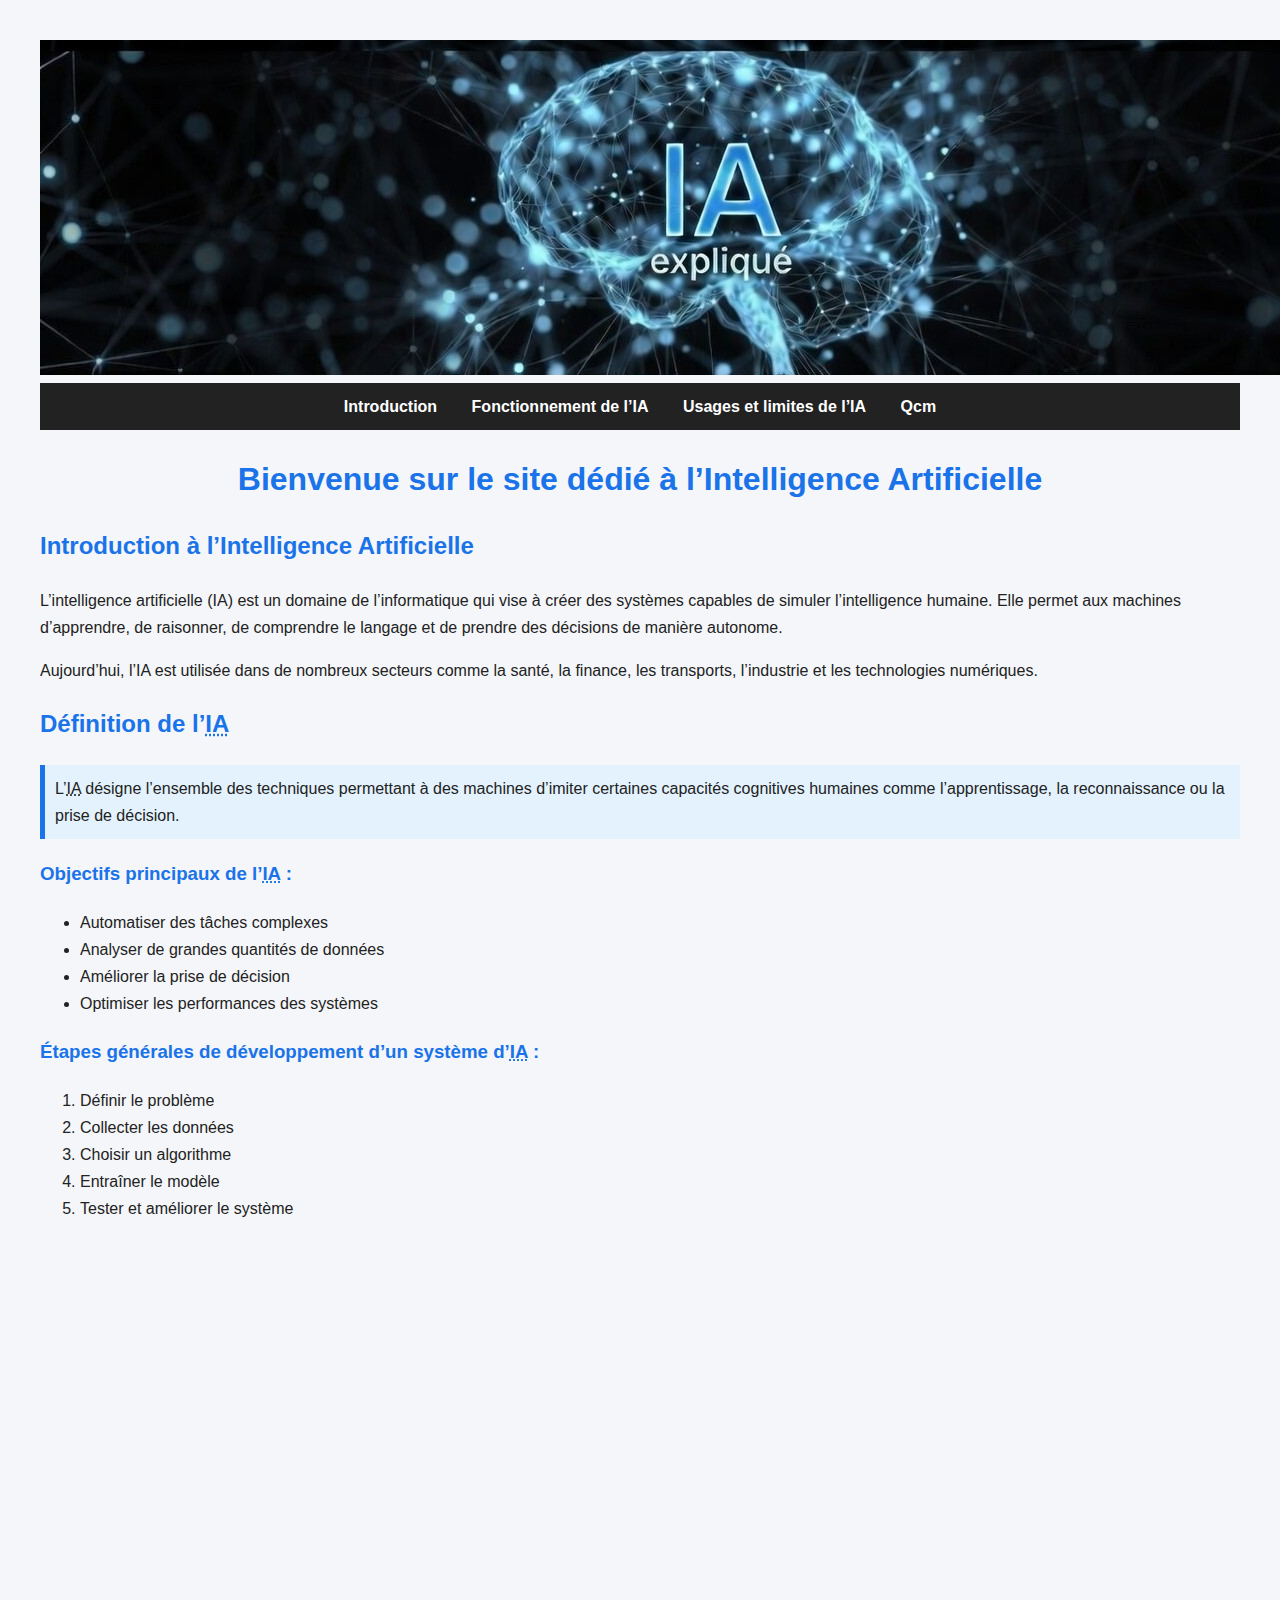
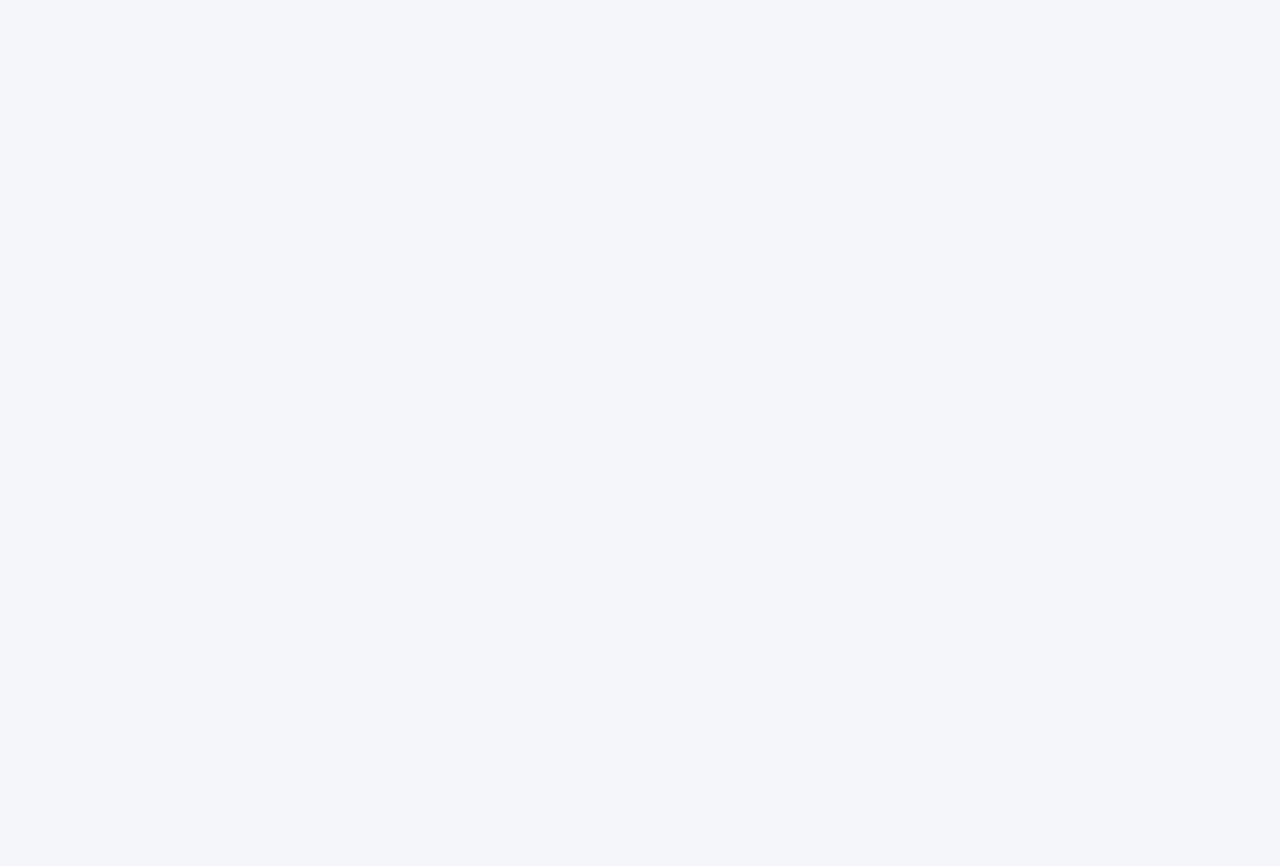
<file: index.html>
<!DOCTYPE html>
<html lang="fr">
<head>
	<meta charset="utf-8">
	<meta http-equiv="refresh" content="0;url=Page_aceuil.html">
	<title>Redirection</title>
	<script>window.location.replace('Page_aceuil.html');</script>
</head>
<body>
	<p>Redirection vers <a href="Page_aceuil.html">MonSiteWeb</a>…</p>
</body>
</html>
</file>
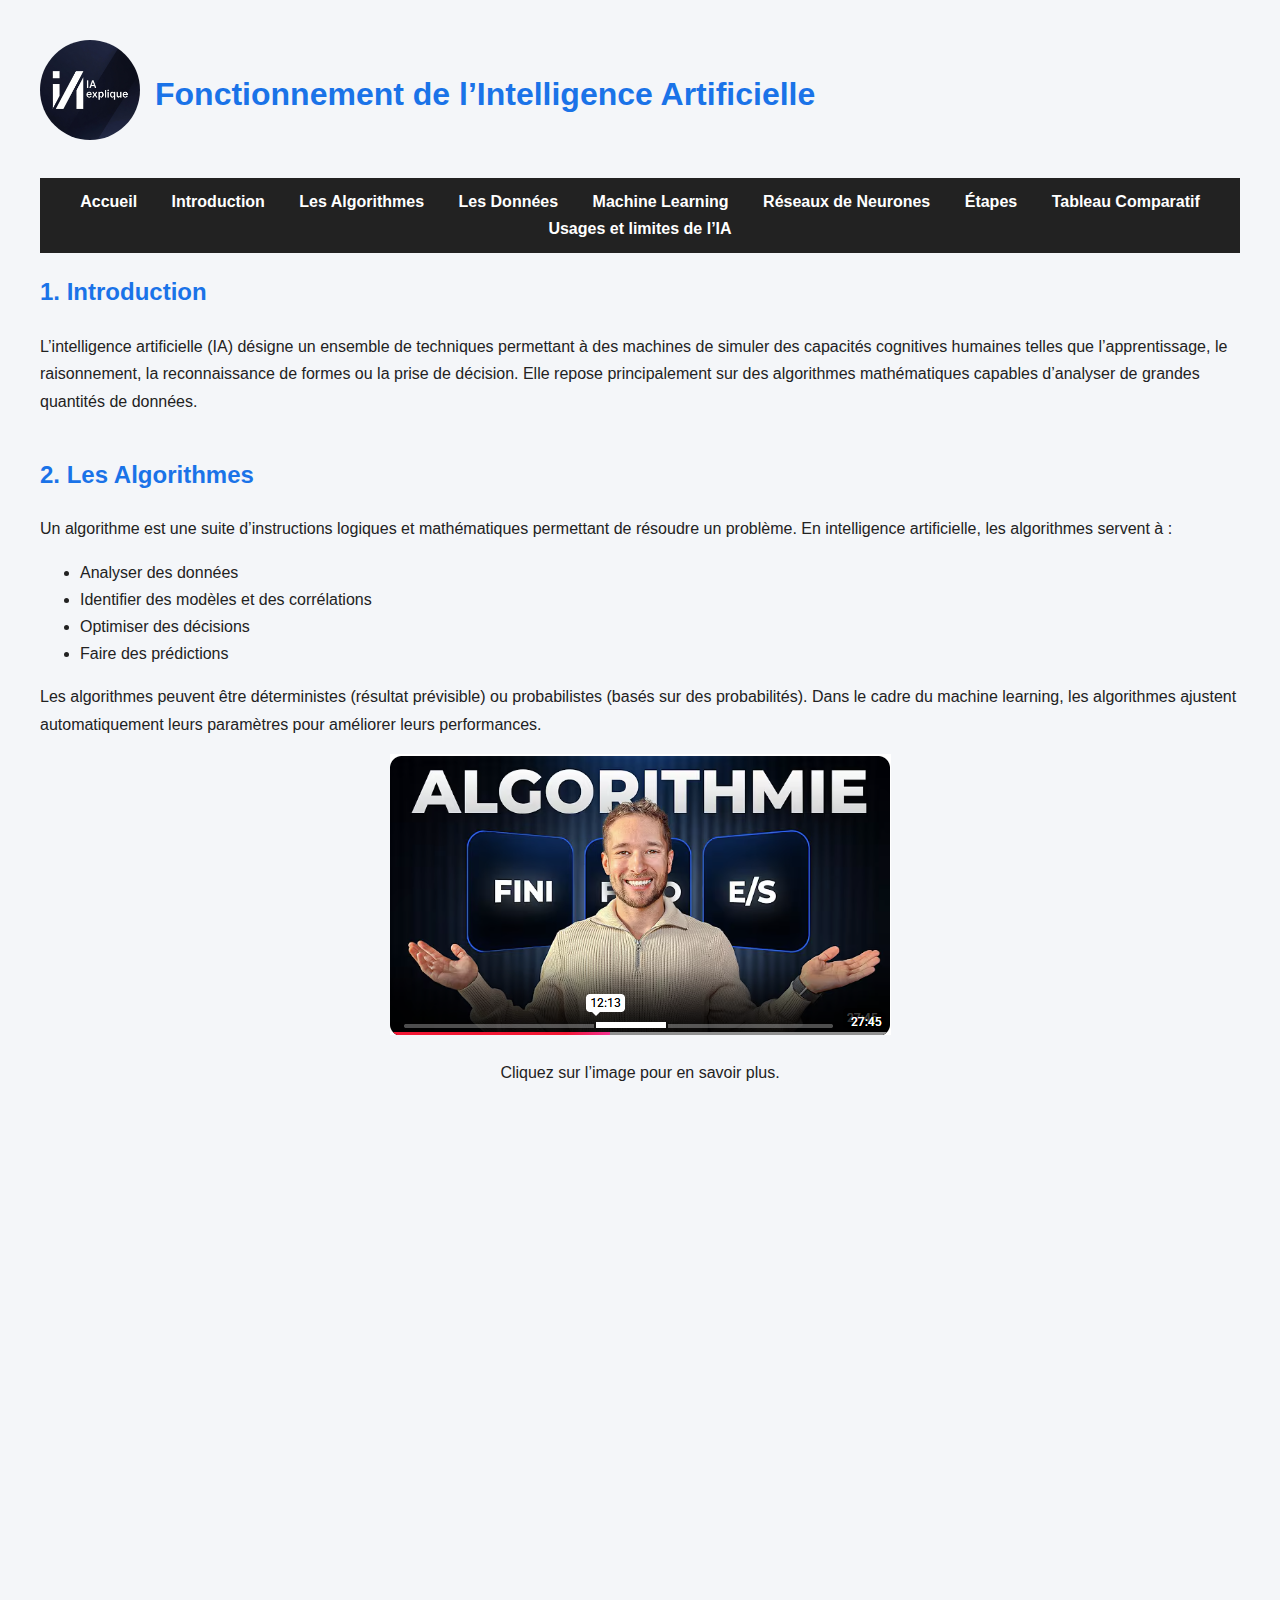
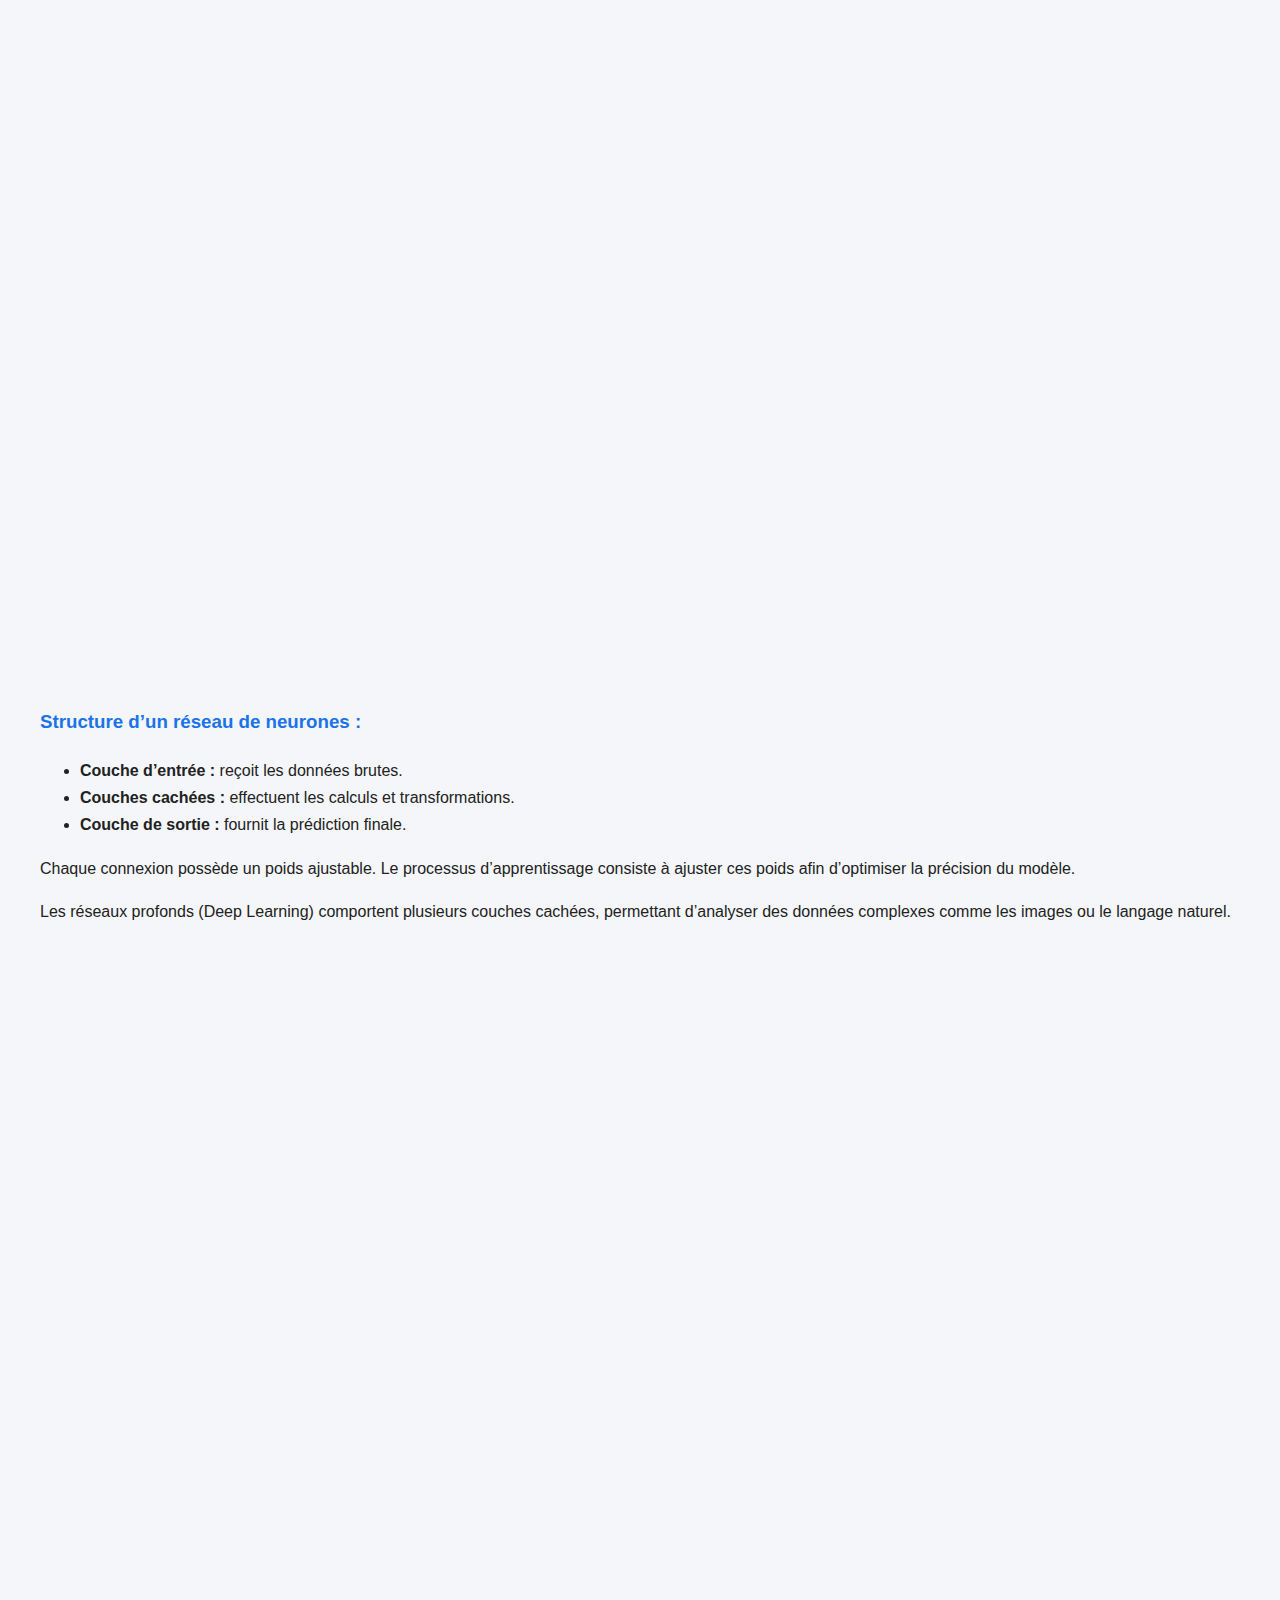
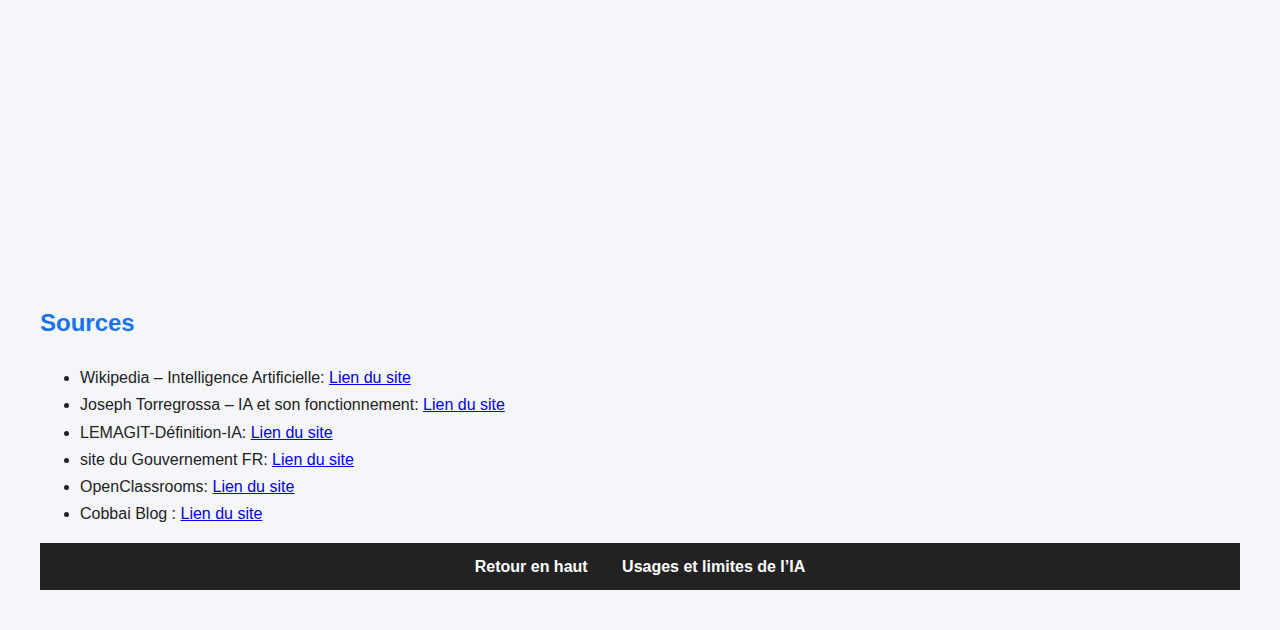
<file: Page_2.html>
<!DOCTYPE html>
<html lang="fr">
<head>
    <meta charset="UTF-8">
    <title>Page 3 - Fonctionnement de l'Intelligence Artificielle</title>
    <link rel="stylesheet" href="style.css">
  <header class="navbar">
        <a href="Page_aceuil.html">
            <img src="logosite.jpg" class="logo" alt="Logo du site">
          
        </a><h1>Fonctionnement de l’Intelligence Artificielle</h1>
    </header>

</head>


<body>

<!-- NAVBAR -->
<nav>
  <a href="Page_aceuil.html">Accueil</a>
    <a href="#introduction">Introduction</a>
    <a href="#algorithmes">Les Algorithmes</a>
    <a href="#donnees">Les Données</a>
    <a href="#machinelearning">Machine Learning</a>
    <a href="#reseaux">Réseaux de Neurones</a>
    <a href="#etapes">Étapes</a>
    <a href="#tableau">Tableau Comparatif</a>
    <a href="Page_3.html">Usages et limites de l’IA</a>
</nav>


<div class="section reveal" id="introduction">
<h2>1. Introduction</h2>
<p>
L’intelligence artificielle (IA) désigne un ensemble de techniques permettant à des machines 
de simuler des capacités cognitives humaines telles que l’apprentissage, le raisonnement, 
la reconnaissance de formes ou la prise de décision. 
Elle repose principalement sur des algorithmes mathématiques capables d’analyser de grandes quantités de données.
</p>
</div>

<div class="section reveal" id="algorithmes">
<h2>2. Les Algorithmes</h2>
<p>
Un algorithme est une suite d’instructions logiques et mathématiques permettant de résoudre un problème.
En intelligence artificielle, les algorithmes servent à :
</p>
<ul>
<li>Analyser des données</li>
<li>Identifier des modèles et des corrélations</li>
<li>Optimiser des décisions</li>
<li>Faire des prédictions</li>
</ul>

<p>
Les algorithmes peuvent être déterministes (résultat prévisible) ou probabilistes (basés sur des probabilités).
Dans le cadre du machine learning, les algorithmes ajustent automatiquement leurs paramètres pour améliorer leurs performances.
</p>
 <div class="image-link">
           <center>  <a href="https://www.youtube.com/watch?v=sUX4IcHz318&t=733s" target="_blank">
                <img src="Alimage.png" 
alt="Image Intelligence Artificielle">
            </a>
            <p>Cliquez sur l’image pour en savoir plus.</p></center>
        </div>
</div>
  

<div class="section reveal" id="donnees">
<h2>3. Les Données</h2>
<p>
Les données constituent la base fondamentale du fonctionnement de l’<abbr title="Intelligence artificielle ">IA</abbr>.
Sans données, un système d’intelligence artificielle ne peut ni apprendre ni s’améliorer.
</p>

<p>
Les données peuvent être :
</p>
<ul>
<li>Structurées (bases de données, tableaux)</li>
<li>Non structurées (images, vidéos, textes, sons)</li>
<li>Étiquetées (avec réponse connue)</li>
<li>Non étiquetées (sans réponse connue)</li>
</ul>

<p class="highlight">
Plus la quantité et la qualité des données sont élevées, plus le modèle d’<abbr title="Intelligence artificielle ">IA</abbr> est performant.
</p>
</div>

<div class="section reveal" id="machinelearning">
<h2>4. L’Apprentissage Automatique (Machine Learning)</h2>
<p>
Le Machine Learning est une branche de l’<abbr title="Intelligence artificielle ">IA</abbr> permettant aux systèmes d’apprendre automatiquement à partir des données,
sans être explicitement programmés pour chaque tâche.
</p>

<h3>Types d’apprentissage :</h3>
<ul>
<li><strong>Apprentissage supervisé :</strong> le modèle apprend à partir de données étiquetées.</li>
<li><strong>Apprentissage non supervisé :</strong> le modèle découvre des structures cachées dans les données.</li>
<li><strong>Apprentissage par renforcement :</strong> le modèle apprend par essais et erreurs via un système de récompense.</li>
</ul>

<p>
Le modèle ajuste ses paramètres internes afin de minimiser une fonction d’erreur, 
ce qui améliore progressivement sa précision.
</p>
</div>

<div class="section reveal" id="reseaux">
<h2>5. Les Réseaux de Neurones</h2>
<p>
Les réseaux de neurones artificiels sont inspirés du fonctionnement du cerveau humain.
Ils sont composés de couches de neurones artificiels interconnectés.
</p>
<div class="image-link">
           <center>  <a href="https://www.youtube.com/watch?v=gPVVsw2OWdM" target="_blank">
                <img src="Dip.jpg" 
alt="Image Intelligence Artificielle">
            </a>
            <p>Cliquez sur l’image pour en savoir plus.</p></center>
        </div>
</div>
<h3>Structure d’un réseau de neurones :</h3>
<ul>
<li><strong>Couche d’entrée :</strong> reçoit les données brutes.</li>
<li><strong>Couches cachées :</strong> effectuent les calculs et transformations.</li>
<li><strong>Couche de sortie :</strong> fournit la prédiction finale.</li>
</ul>
 
<p>
Chaque connexion possède un poids ajustable.
Le processus d’apprentissage consiste à ajuster ces poids afin d’optimiser la précision du modèle.
</p>

<p>
Les réseaux profonds (Deep Learning) comportent plusieurs couches cachées,
permettant d’analyser des données complexes comme les images ou le langage naturel.
</p>
</div>

<div class="section reveal" id="etapes">
<h2>6. Étapes de Fonctionnement d’une Intelligence Artificielle</h2>

<ol>
<li><strong>Collecte des données :</strong> rassemblement d’informations pertinentes.</li>
<li><strong>Préparation des données :</strong> nettoyage, normalisation et organisation.</li>
<li><strong>Choix du modèle :</strong> sélection de l’algorithme adapté.</li>
<li><strong>Entraînement :</strong> apprentissage du modèle sur les données.</li>
<li><strong>Évaluation :</strong> test du modèle sur de nouvelles données.</li>
<li><strong>Optimisation :</strong> ajustement des paramètres.</li>
<li><strong>Déploiement :</strong> utilisation du modèle en conditions réelles.</li>
<li><strong>Amélioration continue :</strong> mise à jour avec de nouvelles données.</li>
</ol>

</div>

<div class="section reveal" id="tableau">
<h2>7. Tableau Comparatif : <abbr title="Intelligence artificielle ">IA</abbr> Classique vs Machine Learning</h2>

<table>
<tr>
<th>Critère</th>
<th><abbr title="Intelligence artificielle ">IA</abbr> Classique</th>
<th>Machine Learning</th>
</tr>

<tr>
<td>Principe</td>
<td>Basée sur des règles programmées manuellement</td>
<td>Basée sur l’apprentissage à partir des données</td>
</tr>

<tr>
<td>Adaptabilité</td>
<td>Faible</td>
<td>Élevée</td>
</tr>

<tr>
<td>Intervention humaine</td>
<td>Importante (règles codées)</td>
<td>Réduction après entraînement</td>
</tr>

<tr>
<td>Performance avec données massives</td>
<td>Limitée</td>
<td>Très performante</td>
</tr>

<tr>
<td>Exemples</td>
<td>Systèmes experts, règles logiques</td>
<td>Reconnaissance d’image, assistants vocaux</td>
</tr>

</table>
</div>

<div class="section reveal" id="conclusion">
<h2>8. Conclusion</h2>
<p>
Le fonctionnement de l’intelligence artificielle repose sur l’interaction entre 
les algorithmes, les données et les modèles d’apprentissage automatique.
Grâce aux réseaux de neurones et au deep learning, les systèmes modernes 
peuvent analyser des volumes massifs d’informations et prendre des décisions complexes.
</p>

<p>
L’IA continue d’évoluer rapidement et joue aujourd’hui un rôle majeur 
dans les domaines de la santé, de l’industrie, de la finance, 
de la cybersécurité et des technologies numériques.
</p>
</div>

<script>
const reveals = document.querySelectorAll(".reveal");

const observer = new IntersectionObserver(entries => {
    entries.forEach(entry => {
        if (entry.isIntersecting) {
            entry.target.classList.add("visible");
        }
    });
}, {
    threshold: 0.2
});

reveals.forEach(reveal => {
    observer.observe(reveal);
});
</script>
<footer>
        <h2>Sources</h2>
        <ul>
            <li>Wikipedia – Intelligence Artificielle:  <a href="https://fr.wikipedia.org/wiki/Intelligence_artificielle">Lien du site</a> </li>
            
          <li>Joseph Torregrossa – IA et son fonctionnement:  <a href="https://josephtorregrossa.com/blogs/intelligence-artificielle/comment-fonctionne-l-intelligence-artificielle-le-guide-complet-2025">Lien du site</a> </li>
           
          <li>LEMAGIT-Définition-IA:  <a href="https://www.lemagit.fr/definition/Quest-ce-que-lIA-intelligence-artificielle-Definition-types-exemples-et-cas-dutilisation">Lien du site</a> </li>
       
          <li>site du Gouvernement FR:  <a href="https://www.enseignementsup-recherche.gouv.fr/fr/intelligence-artificielle-de-quoi-parle-t-91190">Lien du site</a> </li>
         
          <li>OpenClassrooms:  <a href="https://openclassrooms.com/fr/courses/6417031-objectif-ia-initiez-vous-a-l-intelligence-artificielle">Lien du site</a> </li>
         
          <li>Cobbai Blog
:  <a href="https://cobbai.com/blog/intelligence-artificielle-definition">Lien du site</a> </li>
        </ul>
    </footer>

  <nav class="quick-links">
    <a href="Page_2.html">Retour en haut</a>
    <a href="Page_3.html">Usages et limites de l’IA</a>
</nav>
</body>
 


</html>
</file>
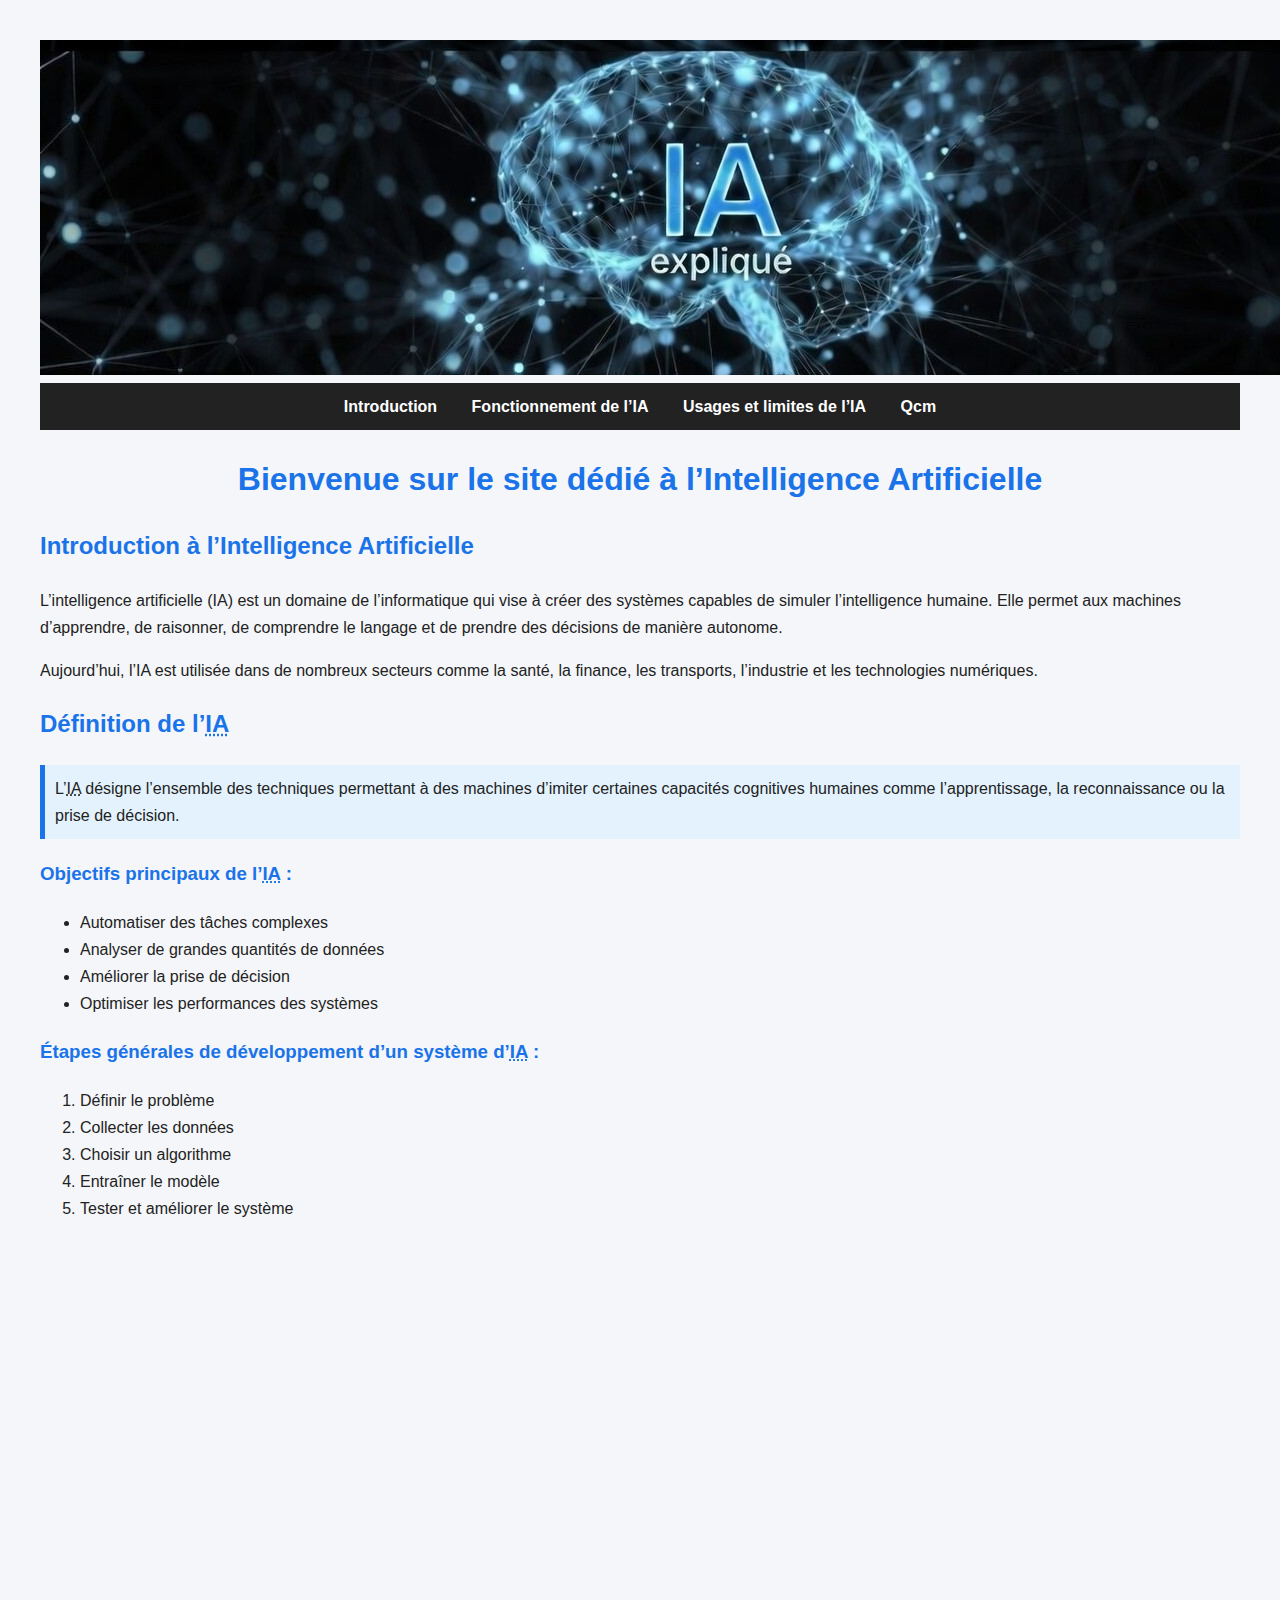
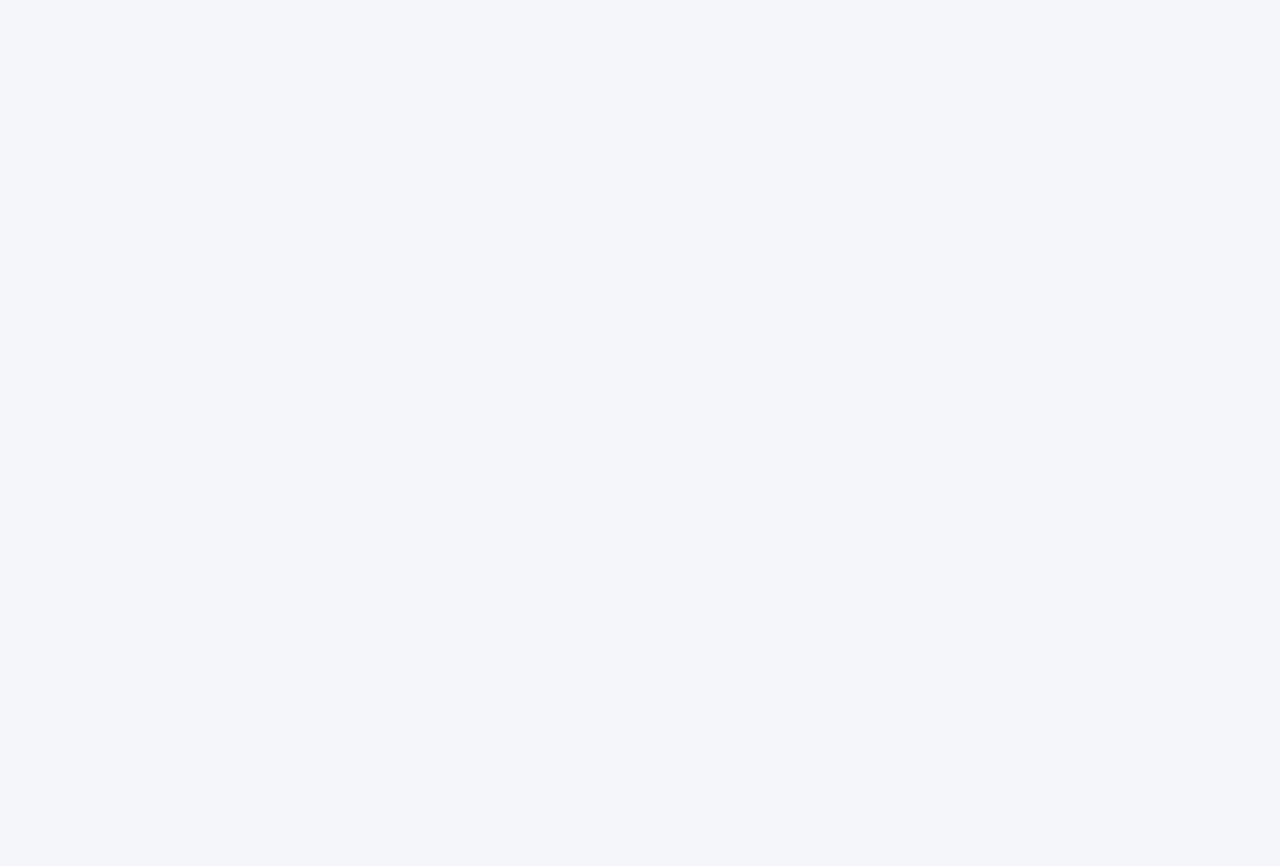
<file: Page_aceuil.html>
<!DOCTYPE html>
<html lang="fr">
<head>
  <meta charset="UTF-8">
  <meta name="viewport" content="width=device-width, initial-scale=1.0">
  <title>Page 1 - Accueil Intelligence Artificielle</title>
  <link rel="stylesheet" href="style.css">

<center><header class="banner-header">
    <img src="image.jpg" alt="Bannière du site" class="banner-image">
</header></center>


</head>
<body>



<!-- Barre de liens rapides -->
<nav class="quick-links">
    <a href="#definition">Introduction</a>
    <a href="Page_2.html">Fonctionnement de l’IA</a>
    <a href="Page_3.html">Usages et limites de l’IA</a>
    <a href="#">Qcm</a>
</nav>


<h1 id="main-title" class="reveal">
    Bienvenue sur le site dédié à l’Intelligence Artificielle
</h1>

<div class="section reveal">
<h2>Introduction à l’Intelligence Artificielle</h2>

<p>
L’intelligence artificielle (IA) est un domaine de l’informatique qui vise à créer 
des systèmes capables de simuler l’intelligence humaine. 
Elle permet aux machines d’apprendre, de raisonner, de comprendre le langage 
et de prendre des décisions de manière autonome.
</p>

<p>
Aujourd’hui, l’IA est utilisée dans de nombreux secteurs comme la santé, 
la finance, les transports, l’industrie et les technologies numériques.
</p>




<div class="section reveal" id="definition">
<h2>Définition de l’<abbr title="Intelligence artificielle">IA</abbr></h2>

<p class="highlight">
L’<abbr title="Intelligence artificielle">IA</abbr> désigne l’ensemble des techniques permettant 
à des machines d’imiter certaines capacités cognitives humaines 
comme l’apprentissage, la reconnaissance ou la prise de décision.
</p>
<h3>Objectifs principaux de l’<abbr title="Intelligence artificielle">IA</abbr> :</h3>

<ul>
    <li>Automatiser des tâches complexes</li>
    <li>Analyser de grandes quantités de données</li>
    <li>Améliorer la prise de décision</li>
    <li>Optimiser les performances des systèmes</li>
</ul>

<h3>Étapes générales de développement d’un système d’<abbr title="Intelligence artificielle">IA</abbr> :</h3>

<ol>
    <li>Définir le problème</li>
    <li>Collecter les données</li>
    <li>Choisir un algorithme</li>
    <li>Entraîner le modèle</li>
    <li>Tester et améliorer le système</li>
</ol>

</div>

<div class="section reveal">
<h2>Tableau Récapitulatif</h2>

<table>
<tr>
<th>Élément</th>
<th>Description</th>
</tr>

<tr>
<td>Définition</td>
<td>Simulation de l’intelligence humaine par des machines</td>
</tr>

<tr>
<td>Fonctionnement</td>
<td>Basé sur des algorithmes et des données</td>
</tr>

<tr>
<td>Applications</td>
<td>Santé, finance, transport, industrie</td>
</tr>

<tr>
<td>Technologies clés</td>
<td>Machine Learning, Deep Learning, Réseaux de neurones</td>
</tr>

</table>
</div>



<!-- Section vidéo -->
<div class="section more-info reveal">

    <h2>En savoir plus</h2>

    <p>
    Si vous voulez en savoir plus sur les bases de l’intelligence artificielle, cliquez sur l’image ci-dessous :
    </p>
<div class="image-link">
   <center><a href="https://www.youtube.com/watch?v=Gt6mk2oKrfw" target="_blank">
        <img src="iavideo.png"   width="600" style="border-radius: 20px;"alt="Vidéo explicative IA" class="ia-image">
    </a>
    <p>Cliquez sur l’image pour voir la vidéo explicative.</p></center>
</div>

  
<footer>
    <h2>Sources </h2>

    <ul class="ia-sources">
        <li>Wikipedia – Intelligence Artificielle:  
            <a href="https://fr.wikipedia.org/wiki/Intelligence_artificielle" target="_blank">Lien du site</a>
        </li>

        <li>OpenAI – Présentation de l’IA:  
            <a href="https://openai.com/research" target="_blank">Lien du site</a>
        </li>

        <li>DeepMind – Intelligence Artificielle:  
            <a href="https://www.deepmind.com/research" target="_blank">Lien du site</a>
        </li>

        <li>AI For Everyone – Introduction à l’IA:  
            <a href="https://www.coursera.org/learn/ai-for-everyone" target="_blank">Lien du site</a>
        </li>

        <li>Institut Montaigne – IA et société:  
            <a href="https://www.institutmontaigne.org/ressources/intelligence-artificielle" target="_blank">Lien du site</a>
        </li>

        <li>Microsoft AI – Ressources IA:  
            <a href="https://www.microsoft.com/en-us/ai/our-approach" target="_blank">Lien du site</a>
        </li>
    </ul>
</footer>



<!-- Script pour reveal au scroll -->
<script>
const reveals = document.querySelectorAll(".reveal");

const observer = new IntersectionObserver(entries => {
    entries.forEach(entry => {
        if (entry.isIntersecting) {
            entry.target.classList.add("visible");
        }
    });
}, { threshold: 0.2 });

reveals.forEach(reveal => observer.observe(reveal));
</script>
<nav class="quick-links">
    <a href="Page_aceuil.html">Retour en haut</a>
  <a href="Page_2.html">Fonctionnement de l’IA</a>
</nav>
</body>
</html>
</file>
<file: style.css>
body {
    font-family: Arial, sans-serif;
    line-height: 1.7;
    margin: 40px;
    background-color: #f4f6f9;
    color: #222;
}

h1, h2, h3 {
    color: #1a73e8;
}

table {
    width: 100%;
    border-collapse: collapse;
    margin-top: 20px;
}

th, td {
    border: 1px solid #999;
    padding: 12px;
    text-align: left;
}

th {
    background-color: #e8f0fe;
}

.section {
    margin-bottom: 40px;
}

.highlight {
    background-color: #e3f2fd;
    padding: 10px;
    border-left: 5px solid #1a73e8;
}

.reveal {
    opacity: 0;
    transform: translateY(40px);
    transition: opacity 0.8s ease, transform 0.8s ease;
}

.reveal.visible {
    opacity: 1;
    transform: translateY(0);
}
 nav {
            background-color: #222;
            padding: 10px;
            text-align: center;
        }

        nav a {
            color: white;
            text-decoration: none;
            margin: 0 15px;
            font-weight: bold;
        }

        nav a:hover {
            color: #4da6ff;
        }
.navbar {
    display: flex;
    align-items: center;
    margin-bottom: 30px;
    gap: 15px;
}

.logo img {
    width: 60px;
}
.logo {
  width: 100px;          
  height: 100px;
  border-radius: 50%;    
  object-fit: cover;    
}

#main-title {
    text-align: center;
    font-size: 32px;
    margin-bottom: 20px;
}
</file>
